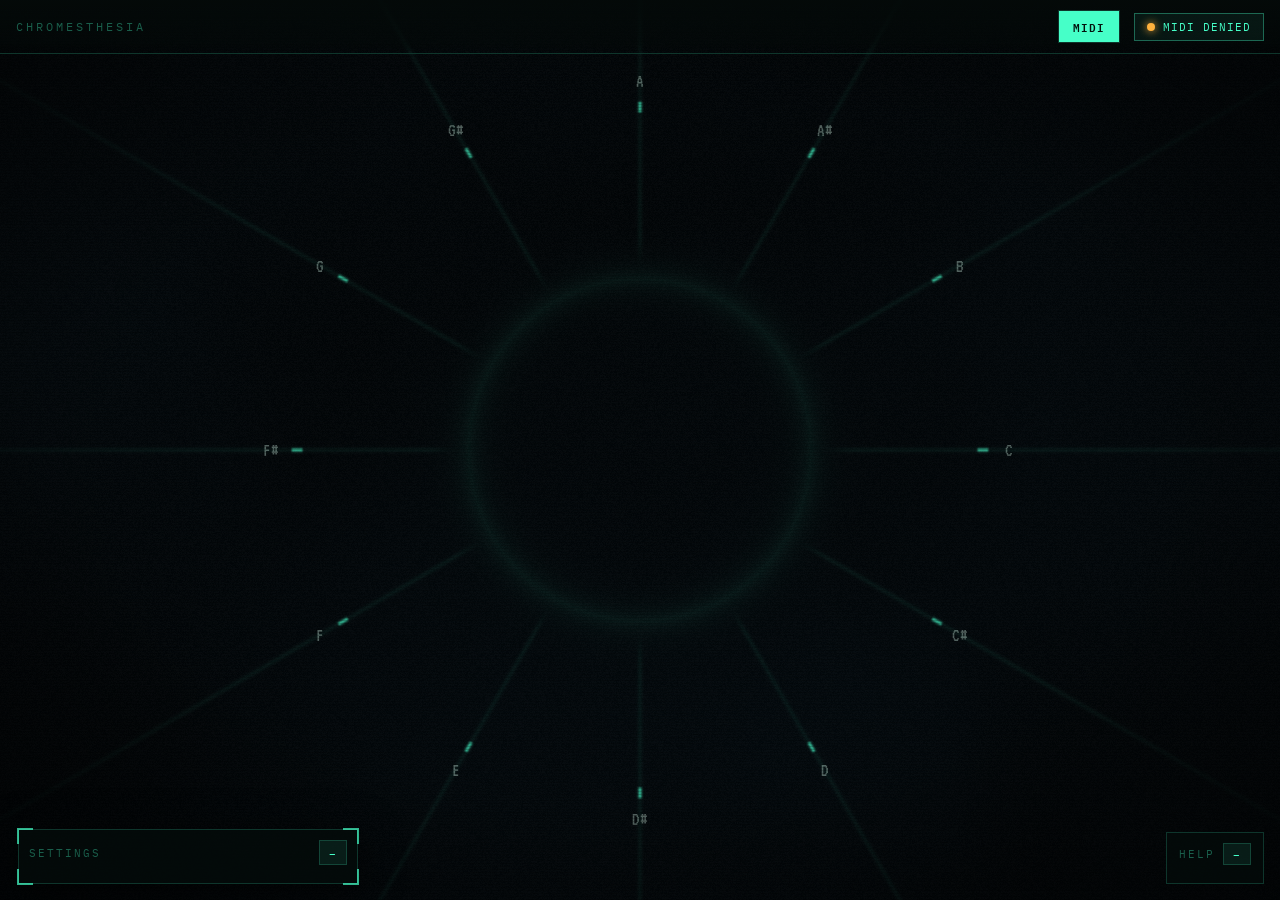
<file: web/index.html>
<!DOCTYPE html>
<html lang="en">
<head>
<meta charset="UTF-8">
<meta name="viewport" content="width=device-width, initial-scale=1">
<title>Chromesthesia - Visualizer</title>
<link rel="preconnect" href="https://fonts.googleapis.com">
<link rel="preconnect" href="https://fonts.gstatic.com" crossorigin>
<link href="https://fonts.googleapis.com/css2?family=IBM+Plex+Mono:wght@400;600&family=VT323&display=swap" rel="stylesheet">
<link href="./css/style.css" rel="stylesheet">
</head>
<body>
<canvas id="gl"></canvas>
<div id="crt"></div>

<!-- 12 pitch-class labels, A at 12 o'clock, positioned by main.js -->
<div id="wheel"></div>

<div id="chordbox">
  <div id="chordname" style="opacity: 1;"></div>
  <div id="impliedchord"></div>
</div>

<header>
  <span class="title">Chromesthesia</span>
  <span class="modeswitch">
    <button id="modeMidiBtn" class="modebtn active">MIDI</button>
    <button id="modeMicBtn" class="modebtn">Mic</button>
  </span>
  <!-- audio input picker: shown only in mic mode, and only when >1 input exists -->
  <select id="micSource" class="micsource" hidden aria-label="Audio input source"></select>
  <span class="chip" id="statusChip"><span class="led"></span><span id="statusText">no midi</span></span>
</header>

<div id="dsp" class="panel min">
  <span class="bk"></span>
  <div class="panelbar">
    <span class="label">Settings</span>
    <button id="minBtn" title="collapse/expand">–</button>
  </div>
  <div id="celPanel"></div>
  <div id="micPanel"></div>
</div>

<div class="hint min" id="hint">
  <div class="hintbar">
    <span class="hintlabel">Help</span>
    <button id="hintMinBtn" title="collapse/expand">–</button>
  </div>
  <div id="notesReadout" class="readout">no notes</div>
  <div class="hintbody">
    Plug in a MIDI device, or play the on-screen keys:
    <b>a s d f g h j k l</b> (white), <b>w e t y u o p</b> (black),
    <b>z / x</b> octave down/up.
  </div>
</div>

<!-- modules: order matters (globals) -->
<script src="./js/note-colours.js"></script>
<script src="./js/key-spelling.js"></script>
<script src="./js/chord-qualities.js"></script>
<script src="./js/chord.js"></script>
<script src="./js/visualizer.js"></script>
<script src="./js/midi-input.js"></script>
<script src="./js/keyboard-input.js"></script>
<script src="./js/mic-input.js"></script>
<script src="./js/debug-panel.js"></script>
<script src="./js/main.js"></script>
</body>
</html>
</file>
<file: web/css/style.css>
/* Chromesthesia MIDI view — theme adapted from waveloop (Research/waveloop.html),
   trimmed to the panels this view uses (header, wheel, chord readout, and the
   cel-shading debug deck). */

:root {
  --bg: #04070a;
  --phos: #46ffc8;
  --phos-dim: rgba(70, 255, 200, 0.35);
  --amber: #ffb13d;
  --ink: #cfeee2;
  --line: rgba(70, 255, 200, 0.18);
  --panel: rgba(4, 12, 10, 0.82);
}
* { box-sizing: border-box; }
html, body { margin: 0; height: 100%; overflow: hidden; background: var(--bg); }
body {
  font-family: "IBM Plex Mono", ui-monospace, SFMono-Regular, Menlo, monospace;
  color: var(--ink);
  font-size: 13px;
}
#gl { position: fixed; inset: 0; width: 100%; height: 100%; display: block; }

/* CRT scanline + vignette overlay above the canvas, below the UI */
#crt {
  position: fixed; inset: 0; pointer-events: none; z-index: 2;
  background:
    repeating-linear-gradient(0deg, rgba(0,0,0,0.18) 0 1px, transparent 1px 3px),
    radial-gradient(ellipse at center, transparent 55%, rgba(0,0,0,0.55) 100%);
  mix-blend-mode: multiply;
}

/* pitch-class wheel labels */
/* Each pitch-class label is a positioned slot, its centre pinned to the wheel
   point. Naturals hold one span; the 5 accidentals hold two spans (sharp + flat)
   stacked on the slot centre that crossfade by opacity, so the label morphs to
   the key-correct spelling instead of swapping abruptly. */
.wheel-slot {
  position: fixed; z-index: 1; width: 0; height: 0;
  user-select: none; pointer-events: none;
}
.wheel-slot span {
  position: absolute; left: 0; top: 0;
  transform: translate(-50%, -50%);      /* centre each span on the slot point */
  font-family: "VT323", ui-monospace, monospace; font-size: 19px;
  color: rgba(207,238,226,0.38);
  transition: color 0.25s, text-shadow 0.25s, opacity 0.6s ease;
  white-space: nowrap;
}
.wheel-slot span.alt-hidden { opacity: 0; }   /* the inactive spelling, faded out */
.wheel-slot.lit span { color: var(--phos); text-shadow: 0 0 12px var(--phos-dim); }

/* chord readout in the center of the wheel */
#chordbox {
  position: fixed; left: 50%; top: 50%; transform: translate(-50%, -50%);
  z-index: 1; text-align: center;
  /* the readout breaks its own lines after the slash (see readoutHTML); cap the
     box so a long alias list can never reach the wheel's note labels */
  max-width: min(90vw, 620px);
  pointer-events: none; user-select: none;
}
#chordname {
  font-family: "VT323", ui-monospace, monospace;
  font-size: 58px; line-height: 1.05; min-height: 58px;
  color: var(--phos);
  text-shadow: 0 0 18px var(--phos-dim), 0 0 50px rgba(70,255,200,0.15);
  transition: opacity 0.2s ease;
}
/* accidentals (# / b) rendered as a raised, slightly-smaller mark - bigger and
   lower than a true superscript, so they read like notation. em-based so it
   scales with each readout's font-size. */
.acc { font-size: 0.68em; vertical-align: 0.3em; }
/* implied chord: smaller, dimmer, darker green - same CRT phosphor look */
#impliedchord {
  font-family: "VT323", ui-monospace, monospace;
  font-size: 26px; line-height: 1.05; margin-top: 4px; min-height: 26px;
  color: #2fae86;
  text-shadow: 0 0 10px rgba(47,174,134,0.4);
  transition: opacity 0.2s ease;
  opacity: 0;
}
/* a synonym list wraps by width, but only BETWEEN names: each "name ·" is one
   non-breaking unit, so a break can only fall after a middot, never mid-name */
#impliedchord .syn { white-space: nowrap; }

header {
  position: fixed; top: 0; left: 0; right: 0; z-index: 10;
  display: flex; align-items: center; gap: 14px; flex-wrap: wrap;
  padding: 10px 16px;
  background: linear-gradient(180deg, rgba(4,10,9,0.92), rgba(4,10,9,0.55) 80%, transparent);
  border-bottom: 1px solid var(--line);
}
header .title {
  font-size: 12px; letter-spacing: 3px; text-transform: uppercase;
  color: var(--phos-dim); flex: 1;
}
button {
  background: rgba(70,255,200,0.08);
  border: 1px solid var(--line);
  color: var(--phos);
  font: inherit; font-weight: 600;
  padding: 8px 14px;
  cursor: pointer;
  text-transform: uppercase;
  letter-spacing: 1px;
}
button:hover { background: rgba(70,255,200,0.18); border-color: var(--phos-dim); }
button:active { transform: translateY(1px); }

.chip {
  display: inline-flex; align-items: center; gap: 8px;
  border: 1px solid var(--phos-dim); padding: 6px 12px;
  font-size: 11px; letter-spacing: 1px; text-transform: uppercase;
  user-select: none; white-space: nowrap;
  color: var(--phos); background: rgba(70,255,200,0.06);
}
.chip .led { width: 8px; height: 8px; border-radius: 50%; background: var(--amber); box-shadow: 0 0 8px var(--amber); }
.chip.connected { color: var(--phos); border-color: var(--phos-dim); }
.chip.connected .led { background: var(--phos); box-shadow: 0 0 8px var(--phos); }

/* MIDI / Mic mode switch */
.modeswitch { display: inline-flex; border: 1px solid var(--line); }
.modebtn {
  background: transparent; border: none; color: rgba(207,238,226,0.55);
  padding: 6px 14px; font: inherit; font-weight: 600; cursor: pointer;
  text-transform: uppercase; letter-spacing: 1px; font-size: 11px;
}
.modebtn:hover { background: rgba(70,255,200,0.08); }
.modebtn.active { background: var(--phos); color: #03110c; }

/* audio input picker (mic mode only) - matches the status chip's CRT chrome. A
   custom caret replaces the native one so the whole control reads as phosphor. */
.micsource {
  appearance: none; -webkit-appearance: none;
  font: inherit; font-size: 11px; letter-spacing: 1px; text-transform: uppercase;
  color: var(--phos); background: rgba(70,255,200,0.06);
  border: 1px solid var(--phos-dim);
  padding: 6px 26px 6px 12px; max-width: 220px;
  cursor: pointer; white-space: nowrap; text-overflow: ellipsis;
  /* phosphor caret drawn as an inline SVG data URI, tinted to --phos */
  background-image: url("data:image/svg+xml,%3Csvg xmlns='http://www.w3.org/2000/svg' width='10' height='6' viewBox='0 0 10 6'%3E%3Cpath d='M1 1l4 4 4-4' fill='none' stroke='%2346ffc8' stroke-width='1.4'/%3E%3C/svg%3E");
  background-repeat: no-repeat; background-position: right 10px center;
}
.micsource:hover { background-color: rgba(70,255,200,0.12); }
.micsource:focus { outline: none; border-color: var(--phos); }
/* the popped-open option list can't inherit the CRT font on every browser, but
   set what we can so it is at least dark-on-phosphor rather than system-white */
.micsource option { background: var(--panel); color: var(--phos); text-transform: none; }
.micsource[hidden] { display: none; }

/* debug panel (bottom-left), styled after waveloop's dsp deck with brackets */
.panel {
  position: fixed; bottom: 16px; left: 18px; z-index: 9;
  width: min(340px, calc(100vw - 36px));
  background: var(--panel);
  border: 1px solid var(--line);
  padding: 10px;
  box-shadow: 0 8px 40px rgba(0,0,0,0.6);
}
.panel::before, .panel::after,
.panel .bk::before, .panel .bk::after {
  content: ""; position: absolute; width: 14px; height: 14px;
  border: 2px solid var(--phos); opacity: 0.7;
}
.panel::before { left: -2px; top: -2px; border-right: none; border-bottom: none; }
.panel::after { right: -2px; top: -2px; border-left: none; border-bottom: none; }
.panel .bk::before { left: -2px; bottom: -2px; border-right: none; border-top: none; }
.panel .bk::after { right: -2px; bottom: -2px; border-left: none; border-top: none; }
.panel.min .krow, .panel.min .sub { display: none; }
.panelbar { display: flex; align-items: center; gap: 8px; margin-bottom: 8px; }
.panelbar .label { font-size: 11px; letter-spacing: 2px; color: var(--phos-dim); text-transform: uppercase; flex: 1; }
.panelbar button { padding: 2px 9px; font-size: 11px; }

.sub {
  font-size: 10px; letter-spacing: 2px; text-transform: uppercase;
  color: var(--phos-dim); margin: 2px 0 6px;
}
/* subsection headers: dimmer than full phosphor, but brighter than the panel
   title (--phos-dim, 0.35), so the hierarchy reads title < subsection < value */
.sub .tag { color: rgba(70, 255, 200, 0.65); }

.krow { display: flex; align-items: center; gap: 8px; margin: 8px 0; }
.krow .klabel {
  flex: 0 0 110px;
  font-size: 10px; letter-spacing: 1px; text-transform: uppercase;
  color: var(--phos);
}
.krow input[type="range"] {
  flex: 1; -webkit-appearance: none; appearance: none;
  height: 4px; background: rgba(70,255,200,0.15); outline: none; cursor: pointer;
}
.krow input[type="range"]::-webkit-slider-thumb {
  -webkit-appearance: none; width: 9px; height: 15px;
  background: var(--phos); box-shadow: 0 0 8px var(--phos-dim); cursor: pointer;
}
.krow input[type="range"]::-moz-range-thumb {
  width: 9px; height: 15px; border: none; border-radius: 0;
  background: var(--phos); cursor: pointer;
}
.krow .kval {
  flex: 0 0 40px; font-size: 10px; text-align: right;
  color: rgba(207,238,226,0.6);
}
.krow .celtoggle input { accent-color: var(--phos); width: 16px; height: 16px; cursor: pointer; }

.hint {
  position: fixed; right: 16px; bottom: 16px; z-index: 9;
  max-width: 280px; padding: 10px 12px;
  background: var(--panel); border: 1px solid var(--line);
  font-size: 11px; line-height: 1.5; color: rgba(207,238,226,0.7);
}
.hint b { color: var(--phos); }
.hintbar { display: flex; align-items: center; gap: 8px; margin-bottom: 8px; }
.hintbar .hintlabel {
  font-size: 11px; letter-spacing: 2px; color: var(--phos-dim);
  text-transform: uppercase; flex: 1;
}
.hintbar button {
  padding: 2px 9px; font-size: 11px;
  background: rgba(70,255,200,0.08); border: 1px solid var(--line);
  color: var(--phos); font: inherit; font-weight: 600; cursor: pointer;
}
.hintbar button:hover { background: rgba(70,255,200,0.18); }
.readout {
  margin-bottom: 8px; padding-bottom: 8px;
  border-bottom: 1px solid var(--line);
  color: var(--phos); font-weight: 600; letter-spacing: 0.5px;
}
/* minimized: hide the readout body + help text, keep the bar */
.hint.min .readout, .hint.min .hintbody { display: none; }

@media (max-width: 700px) {
  .wheel-slot span { font-size: 14px; }
  #chordname { font-size: 40px; min-height: 40px; }
  .panel { width: calc(100vw - 36px); }
  .hint { display: none; }
}
</file>
